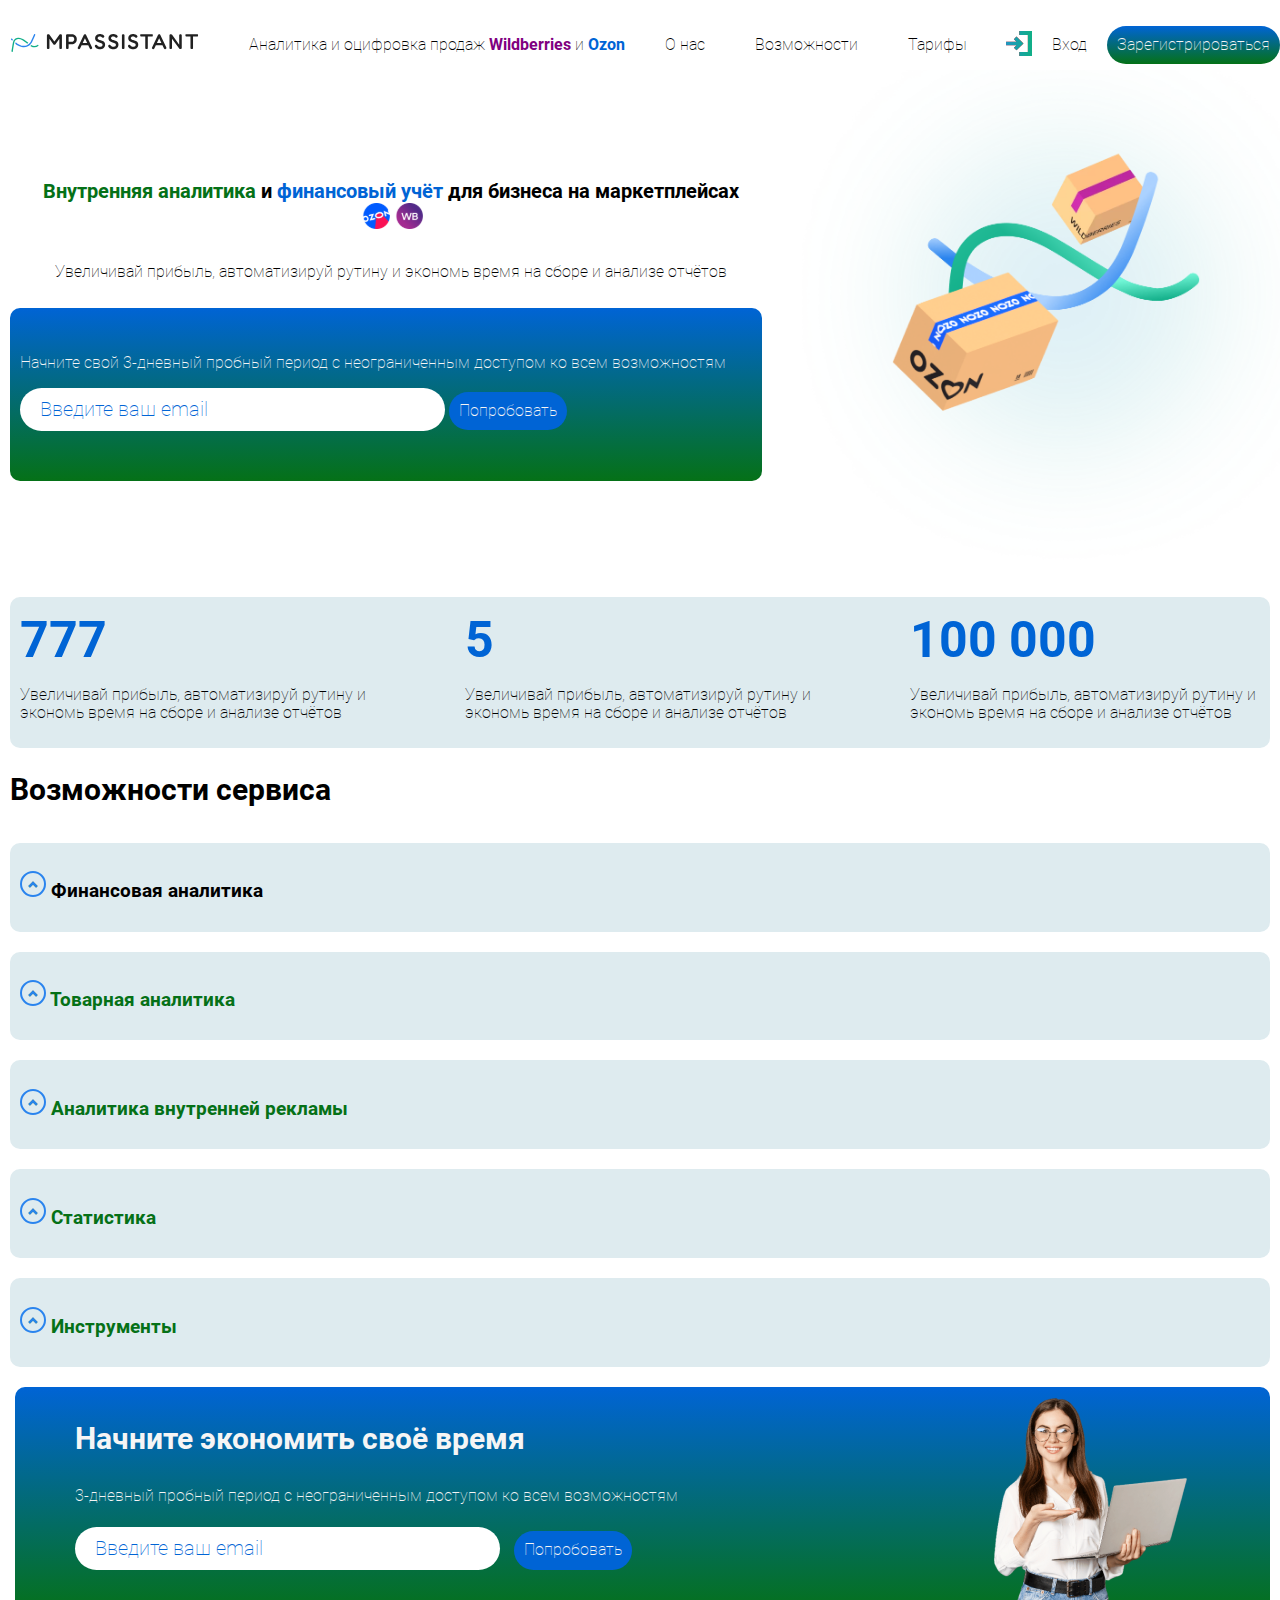
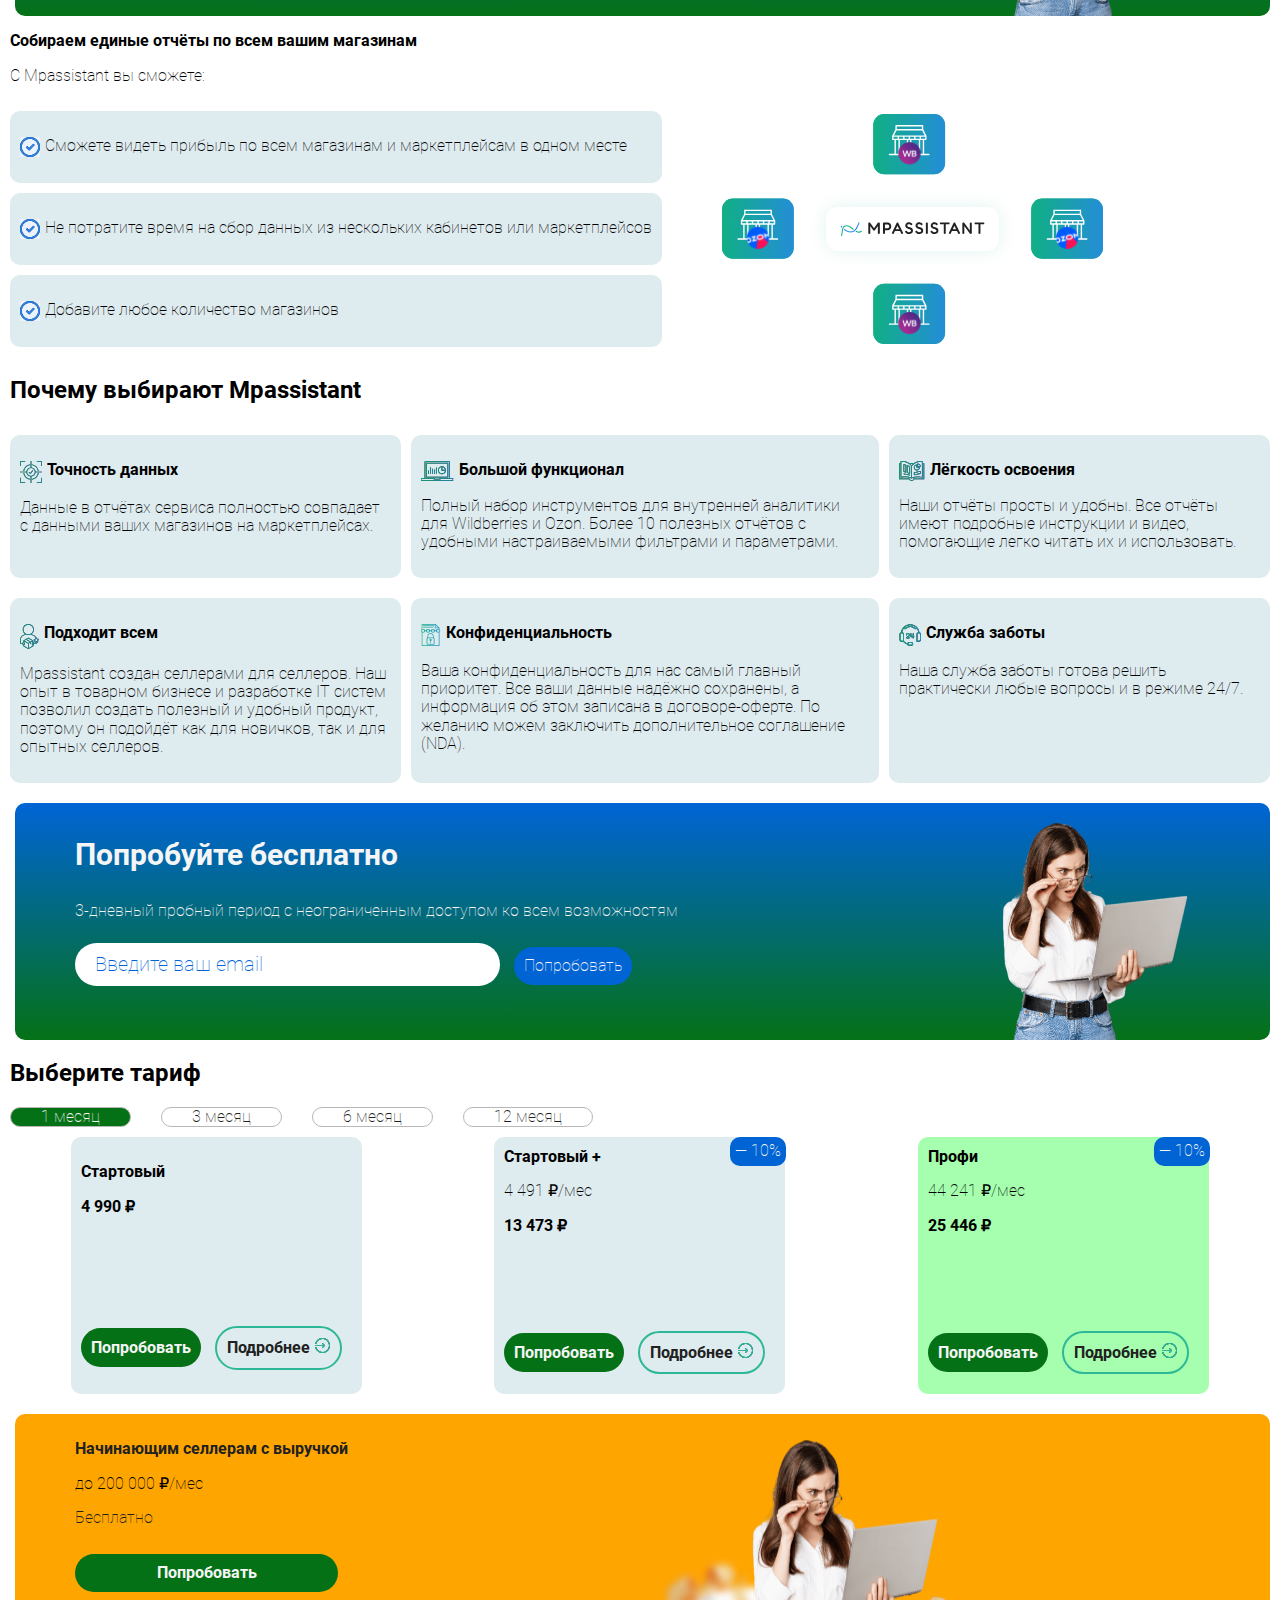
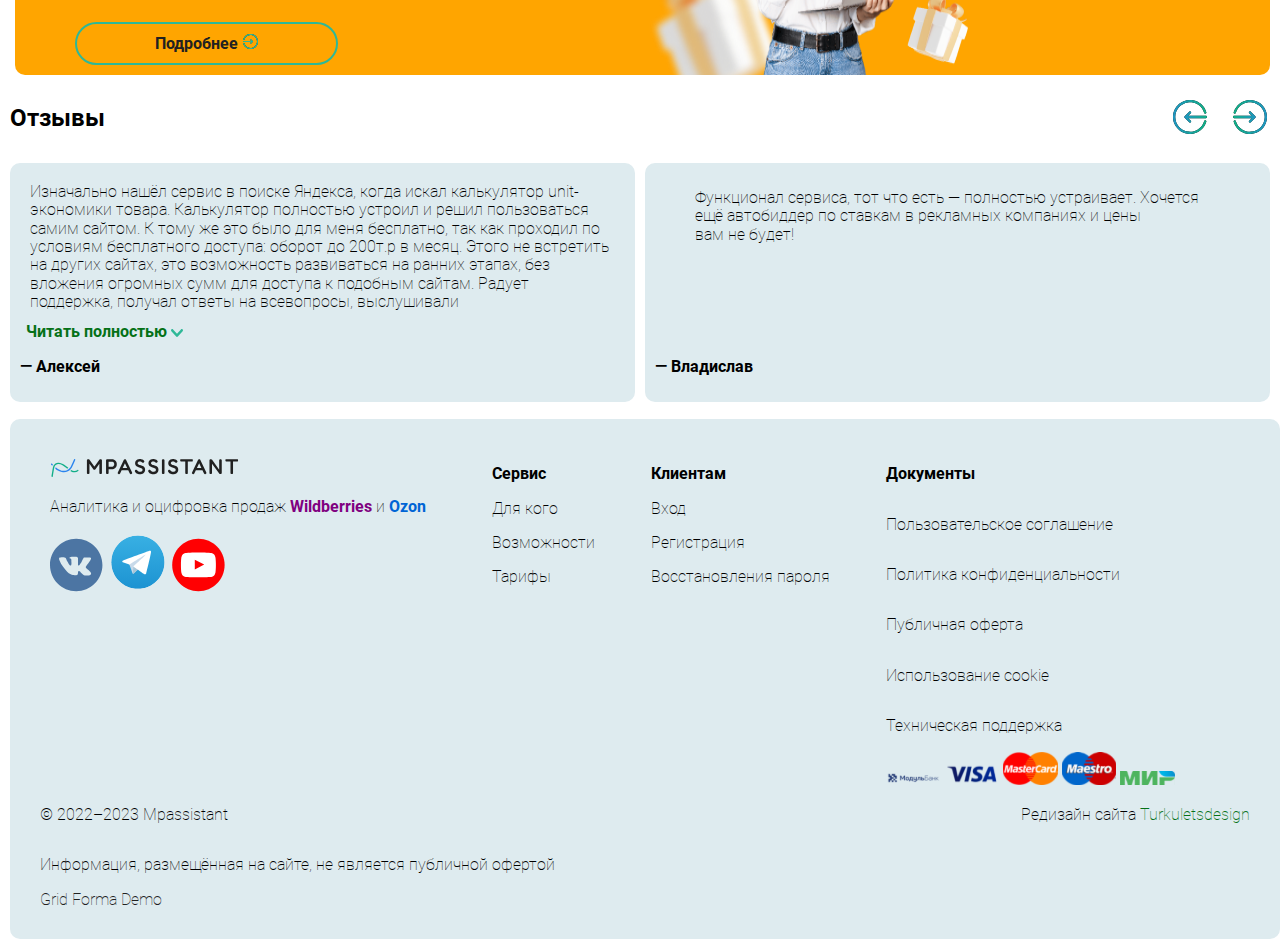
<file: index.html>
<!DOCTYPE html>
<html lang="ru">
  <head>
    <meta charset="UTF-8" />
    <meta name="viewport" content="width=device-width, initial-scale=1.0" />
    <title>Document</title>
    <link rel="stylesheet" href="/style css/normalize.css" />
    <link rel="stylesheet" href="/style css/style.css" />
    <link rel="stylesheet" href="/grid.html" />
    <link rel="stylesheet" href="/form.html">
    <link rel="stylesheet" href="/demo.html">
  </head>
  <body class="bodyindex">
    <a href="#main" class="skip-link"></a>
    <header>
      <div class="wrapper1">
        <div class="logoleft">
          <a href="#" class="logo"
            ><img src="/img/mpassistant.svg" alt="Логотип"  aria-hidden="true" 
          /></a>
          <p class="closelogo">
            Аналитика и оцифровка продаж
            <span class="wbpurple">Wildberries</span> и
            <span class="ozonblue">Ozon</span>
          </p>
        </div>
        <div class="info">
          <p>О нас</p>
          <p>Возможности</p>
          <p>Тарифы</p>
        </div>
        <div class="menu_entrance">
          <a href="#" class="entrance"
            ><img src="/img/entrance.svg" alt="Выход"  aria-hidden="true" 
          /></a>
          <p class="vxod">Вход</p>
          <button class="button_gradient">Зарегистрироваться</button>
          <button class="menu"><img src="/img/menu.svg" alt="Меню"  aria-hidden="true"  /></button>
        </div>
      </div>
    </header>

    <main id="main">
      <section>
        <div class="bigozon_text">
          <div class="wrapper_bigozon">
            <div class="analitika_bigozon">
              <h1>
                <span class="green">Внутренняя аналитика</span> и
                <span class="blue">финансовый учёт</span> для бизнеса на
                маркетплейсах <img src="/img/wb ozon.svg" alt="озон WB"   aria-hidden="true" />
              </h1>
              <p class="grey">
                Увеличивай прибыль, автоматизируй рутину и экономь время на
                сборе и анализе отчётов
              </p>
            </div>
            <div class="green_block_bigozon">
              <p>
                Начните свой 3-дневный пробный период с неограниченным доступом
                ко всем возможностям
              </p>
              <form action="#">
                <label for="email"> <span class="sr-only">email</span>
                  <input
                    type="email"
                    placeholder="Введите ваш email"
                    class="form"
                    id="email"
                  />
                  <button type="submit" class="button_blue">Попробовать</button>
                </label>
              </form>
            </div>
          </div>
          <img
            class="bigozon"
            src="/img/bigozon.png"
            alt="большой озон"
            width="40%"
            height="40%"
          />
        </div>
      </section>

      <section>
        <div class="light_blue wrapper wrappercount">
          <div class="text777">
            <p class="figure">777</p>
            <p class="grey">
              Увеличивай прибыль, автоматизируй рутину и экономь время на сборе
              и анализе отчётов
            </p>
          </div>
          <div class="text5">
            <p class="figure">5</p>
            <p class="grey">
              Увеличивай прибыль, автоматизируй рутину и экономь время на сборе
              и анализе отчётов
            </p>
          </div>
          <div class="text100">
            <p class="figure">100 000</p>
            <p class="grey">
              Увеличивай прибыль, автоматизируй рутину и экономь время на сборе
              и анализе отчётов
            </p>
          </div>
        </div>
      </section>

      <section>
        <h2 id="anchor" class="bold_font_h2">Возможности сервиса</h2>
        <div class="wrapperanalitika">
          <div class="light_blue">
            <details>
              <summary>
                <h3 class="bold_font_h3">
                    <img class="arrow3" src="/img/check.svg" alt="стрелка" aria-hidden="true" /> Финансовая аналитика
                </h3>
              </summary>
              <h4 class="bold_font_h4">Инструменты для финансовой аналитики</h4>
              <div class="left">
                <ul>
                  <li>
                    <span class="text_in_h4"
                      >Отчёт о прибылях и убытках (P&L)</span
                    >
                  </li>
                  <li>
                    <span class="text_in_h4"
                      >Отчёт о движении денежных средств (ДДС)</span
                    >
                  </li>
                  <li><span class="text_in_h4">Журнал операций</span></li>
                  <li><span class="text_in_h4">Сводка продаж</span></li>
                  <li><span class="text_in_h4">Учёт самовыкупов</span></li>
                </ul>
              </div>
              <img src="/img/table.png" alt="таблица" class="table" />
              <a href="#" class="button_blue3 left">Попробовать бесплатно</a>
            </details>
          </div>
          <div class="light_blue">
            <details>
              <summary>
                <h3 class="green">
                    <img class="arrow3" src="/img/check.svg" alt="стрелка"  aria-hidden="true" /> Товарная аналитика
                </h3>
              </summary>
            </details>
          </div>
          <div class="light_blue">
            <details>
              <summary>
                <h3 class="green">
                    <img class="arrow3" src="/img/check.svg" alt="стрелка"  aria-hidden="true" /> Аналитика внутренней рекламы
                </h3>
              </summary>
            </details>
          </div>
          <div class="light_blue">
            <details>
              <summary>
                <h3 class="green">
                    <img class="arrow3" src="/img/check.svg" alt="стрелка"  aria-hidden="true" /> Статистика
                </h3>
              </summary>
            </details>
          </div>
          <div class="light_blue">
            <details>
              <summary>
                <h3 class="green">
                <img class="arrow3" src="/img/check.svg" alt="стрелка" aria-hidden="true"  /> Инструменты
                </h3>
              </summary>
            </details>
          </div>
        </div>
      </section>

      <section>
        <div class="green_block2 wrappereconomia">
          <div class="wrappereconomialeft">
            <p class="zagalovok">Начните экономить своё время</p>
            <p>
              3-дневный пробный период с неограниченным доступом ко всем
              возможностям
            </p>
            <form action="#" class="text_in_blue_block">
              <label for="email1"> <span class="sr-only">email</span>
                <input
                  class="form"
                  type="email"
                  placeholder="Введите ваш email"
                  id="email1"
                />
                <button type="submit" class="button_blue2">Попробовать</button>
              </label>
            </form>
          </div>
          <img class="imggirl" src="/img/woman.png" alt="Девушка с ноутбуком" />
        </div>
      </section>

      <section>
        <div class="wrapper">
          <p><b>Собираем единые отчёты по всем вашим магазинам</b></p>
          <p class="grey">С Mpassistant вы сможете:</p>
          <div class="otchetpicture">
            <div class="otchet">
              <div class="light_blue">
                <p class="fleximg">
                  <img src="/img/tick.svg" alt="Галлочка"  aria-hidden="true" />Сможете видеть
                  прибыль по всем магазинам и маркетплейсам в одном месте
                </p>
              </div>
              <div class="light_blue">
                <p class="fleximg">
                  <img src="/img/tick.svg" alt="Галлочка" aria-hidden="true" />Не потратите время
                  на сбор данных из нескольких кабинетов или маркетплейсов
                </p>
              </div>
              <div class="light_blue">
                <p class="fleximg">
                  <img src="/img/tick.svg" alt="Галлочка" aria-hidden="true"  />Добавите любое
                  количество магазинов
                </p>
              </div>
            </div>
            <div class="tablesmall">
              <img src="/img/table 2.png" alt="логотип с линиями" />
            </div>
            <img
              class="tablebig"
              src="/img/tablebig.svg"
              alt="логотип с линиями большой"
              width="30%"
              height="30%"
              aria-hidden="true" 
            />
          </div>
        </div>
      </section>

      <section>
        <div class="wrapper">
          <h2>Почему выбирают Mpassistant</h2>
          <div class="sixblocks">
            <div class="light_blue">
              <p class="fleximg">
                <img src="/img/target.svg" alt="мишень" aria-hidden="true"  />
                <b>Точность данных</b>
              </p>
              <p>
                Данные в отчётах сервиса полностью совпадает с данными ваших
                магазинов на маркетплейсах.
              </p>
            </div>
            <div class="light_blue">
              <p class="fleximg">
                <img src="/img/PC.svg" alt="ноутбук" aria-hidden="true"  />
                <b>Большой функционал</b>
              </p>
              <p>
                Полный набор инструментов для внутренней аналитики для
                Wildberries и Ozon. Более 10 полезных отчётов с удобными
                настраиваемыми фильтрами и параметрами.
              </p>
            </div>
            <div class="light_blue">
              <p class="fleximg">
                <img src="/img/book.svg" alt="книга" aria-hidden="true"  /> <b>Лёгкость освоения</b>
              </p>
              <p>
                Наши отчёты просты и удобны. Все отчёты имеют подробные
                инструкции и видео, помогающие легко читать их и использовать.
              </p>
            </div>
            <div class="light_blue">
              <p class="fleximg">
                <img src="/img/courier.svg" alt="курьер"  aria-hidden="true" /> <b>Подходит всем</b>
              </p>
              <p>
                Mpassistant создан селлерами для селлеров. Наш опыт в товарном
                бизнесе и разработке IT систем позволил создать полезный и
                удобный продукт, поэтому он подойдёт как для новичков, так и для
                опытных селлеров.
              </p>
            </div>
            <div class="light_blue">
              <p class="fleximg">
                <img src="/img/lock.png" alt="замок" />
                <b>Конфиденциальность</b>
              </p>
              <p>
                Ваша конфиденциальность для нас самый главный приоритет. Все
                ваши данные надёжно сохранены, а информация об этом записана в
                договоре-оферте. По желанию можем заключить дополнительное
                соглашение (NDA).
              </p>
            </div>
            <div class="light_blue">
              <p class="fleximg">
                <img src="/img/headphones.svg" alt="наушники" aria-hidden="true"  />
                <b>Служба заботы</b>
              </p>
              <p>
                Наша служба заботы готова решить практически любые вопросы и в
                режиме 24/7.
              </p>
            </div>
          </div>
        </div>
      </section>

      <section>
        <div class="green_block2 wrappereconomia">
          <div class="wrappereconomialeft">
            <p class="zagalovok">Попробуйте бесплатно</p>
            <p>
              3-дневный пробный период с неограниченным доступом ко всем
              возможностям
            </p>
            <form action="#">
              <label for="email2"> <span class="sr-only">email</span>
                <input
                  class="form"
                  type="email"
                  placeholder="Введите ваш email"
                  id="email2"
                />
                <button type="submit" class="button_blue2">Попробовать</button>
              </label>
            </form>
          </div>
          <img
            class="imggirl"
            src="/img/woman 2.png"
            alt="Девушка с ноутбуком"
          />
        </div>
      </section>

      <section>
        <div class="wrapper">
          <h2 id="anchor1">Выберите тариф</h2>
          <div class="months">
            <button type="button" class="green_month month month1">1 месяц</button>
            <button type="button" class="white_month month">3 месяц</button>
            <button type="button" class="white_month month month6">
              6 месяц
            </button>
            <button type="button" class="white_month month month12">
              12 месяц
            </button>
          </div>
        <div class="rate">
            <div class="light_blue">
              <p><b>Стартовый</b></p>
              <p class="pricefirst"><b>4 990 ₽</b></p>
                  <a href="#" class="button_green">Попробовать</a>
                  <button class="button_transparent text_in_transparent">
                    Подробнее<img
                      class="arrow2"
                      src="/img/arrow.svg"
                      alt="стрелка"
                      aria-hidden="true" 
                    />
              </button>
            </div>
            <div class="light_blue">
                <p class="sail">— 10%</p>
                <div class="start">
                    <p><b>Стартовый +</b></p>
                    <p class="grey">4 491 ₽/мес</p>
                    <p><b>13 473 ₽</b></p>
                </div>
                                  <a href="#" class="button_green">Попробовать</a>
                                  <button class="button_transparent text_in_transparent">
                    Подробнее<img
                      class="arrow2"
                      src="/img/arrow.svg"
                      aria-hidden="true" 
                      alt="стрелка"/></button>
            </div>
            <div class="light_green">
                <p class="sail">— 10%</p>
                <div class="start">
                    <p><b>Профи</b></p>
                                  <p class="grey">44 241 ₽/мес</p>
                                  <p><b>25 446 ₽</b></p>
                </div>
              <a href="#" class="button_green">Попробовать</a>
              <button class="button_transparent text_in_transparent">
                Подробнее<img
                  class="arrow2"
                  src="/img/arrow.svg"
                  aria-hidden="true" 
                  alt="стрелка"
                />
              </button>
            </div>
        </div>
            <div class="orange_block wrappereconomia">
                <div class="wrappereconomialeft">
                  <p><b>Начинающим селлерам с выручкой</b></p>
                  <p class="grey">до 200 000 ₽/мес</p>
                  <p>Бесплатно</p>
                    <div class="trymore">
                      <a href class="button_green">Попробовать</a>
                      <button class="button_transparent text_in_transparent">
                        Подробнее<img class="arrow2" src="/img/arrow.svg" alt="стрелка"  aria-hidden="true" />
                      </button>
                    </div>
                </div>
                <img class="imggirl" src="/img/woman present.png" alt="девушка с подарками"/>
            </div>
      </section>

      <section>
        <div class="feedbackarrows">
          <h2>Отзывы</h2>
          <div class="difarrows">
              <button>
                  <img
                    class="difarrowleft"
                    src="/img/difarrowleft.svg"
                    aria-hidden="true" 
                    alt="стрелка влево"
                    width="70%"/>
              </button>
                <button>
                    <img
                    class="difarrowright"
                    src="/img/difarrowright.svg"
                    aria-hidden="true" 
                    alt="стрелка вправо"
                    width="70%"/>
                </button>
          </div>
        </div>
        <div class="wrapper_feedback">
          <div class="light_blue">
            <blockquote class="citata">
              Изначально нашёл сервис в поиске Яндекса, когда искал калькулятор
              unit-экономики товара. Калькулятор полностью устроил и решил
              пользоваться самим сайтом. К тому же это было для меня бесплатно,
              так как проходил по условиям бесплатного доступа: оборот до 200т.р
              в месяц. Этого не встретить на других сайтах, это возможность
              развиваться на ранних этапах, без вложения огромных сумм для
              доступа к подобным сайтам. Радует поддержка, получал ответы на
              всевопросы, выслушивали
            </blockquote>
            <button class="green">
              <b>Читать полностью</b>
              <img src="/img/check 2.svg" alt="стрелка вниз"  aria-hidden="true" />
            </button>
            <p><b>— Алексей</b></p>
          </div>
          <div class="light_blue vladislav">
            <blockquote>
              Функционал сервиса, тот что есть — полностью устраивает. Хочется
              ещё автобиддер по ставкам в рекламных компаниях и цены
              вам не будет!
            </blockquote>
            <p><b>— Владислав</b></p>
          </div>
        </div>
      </section>
    </main>
    <footer class="lastblock">
      <div class="lastwrapper">
        <div class="firstblock">
          <a href="#"><img src="/img/mpassistant.svg" alt="Логотип"  aria-hidden="true" /></a>
          <p>
            <span class="grey">Аналитика и оцифровка продаж</span>
            <span class="purple">Wildberries</span> и
            <span class="blue_ozon">Ozon</span>
          </p>
          <div class="icons">
            <a href="#"> <img src="/img/vk.svg" alt="VK"  aria-hidden="true" /></a>
            <a href="#"> <img src="/img/tg.svg" alt="TG"  aria-hidden="true" /></a>
            <a href="#"> <img src="/img/youtube.svg" alt="YouTube" aria-hidden="true"  /></a>
          </div>
        </div>
        <div class="service">
          <p><b>Сервис</b></p>
          <p><a href="#" class="grey">Для кого</a></p>
          <p><a href="#anchor" class="grey">Возможности</a></p>
          <p><a href="#anchor1" class="grey">Тарифы</a></p>
        </div>
        <div class="entr">
          <p><b>Клиентам</b></p>
          <a href="#" class="grey"><p>Вход</p></a>
          <a href="#" class="grey"><p>Регистрация</p></a>
          <a href="#" class="grey"><p>Восстановления пароля</p></a>
        </div>
        <div class="thirdblock">
          <p><b>Документы</b></p>
          <p><a href="#" class="grey">Пользовательское соглашение</a></p>
          <p><a href="#" class="grey">Политика конфиденциальности</a></p>
          <p><a href="#" class="grey">Публичная оферта</a></p>
          <p><a href="#" class="grey">Использование cookie</a></p>
          <p><a href="#" class="grey">Техническая поддержка</a></p>
          <div class="banks">
            <img src="/img/modulbank 1.svg" alt="модульбанк" width="15%"  aria-hidden="true" />
            <img src="/img/visa 1.svg" alt="visa" width="15%"  aria-hidden="true" />
            <img src="/img/mastercard 1.svg" alt="mastercard" width="15%" aria-hidden="true"  />
            <img src="/img/maestro 1.svg" alt="maestro" width="15%" aria-hidden="true" />
            <img src="/img/mir 1.svg" alt="мир" width="15%"  aria-hidden="true" />
          </div>
        </div>
      </div>
      <div class="lastlastwrapper">
        <div class="fourthblock">
          <p class="grey">© 2022–2023 Mpassistant</p>
          <p class="grey">
            Информация, размещённая на сайте, не является публичной офертой
          </p>
        </div>
        <p class="grey">
          Редизайн сайта <a href="#" class="green">Turkuletsdesign</a>
        </p>
      </div>
      <a href="/grid.html">Grid</a>
      <a href="/form.html">Forma</a>
      <a href="/demo.html">Demo</a>
    </footer>
  </body>
</html>
</file>
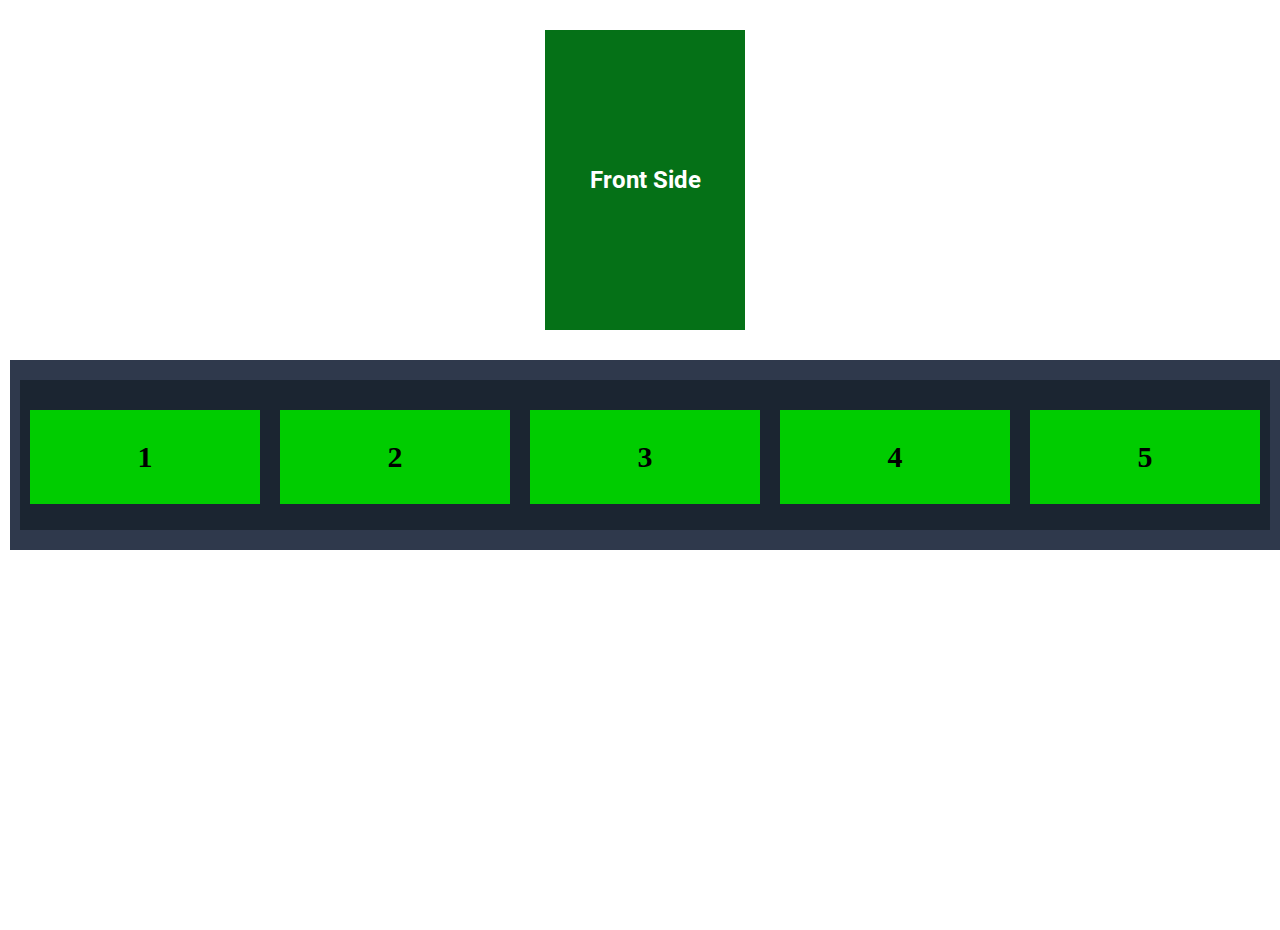
<file: demo.html>
<!DOCTYPE html>
<html lang="ru">
<head>
    <meta charset="UTF-8">
    <meta name="viewport" content="width=device-width, initial-scale=1.0">
    <link rel="stylesheet" href="/style css/style.css">
    <title>Document</title>
</head>
<body>
    <div class="card-container">
        <div class="card">
          <div class="card-face front">
            Front Side
          </div>
          <div class="card-face back">
            Back Side
          </div>
        </div>
    </div>

    <div class="marquee-wrapper">
        <div class="container">
            <div class="marquee-block">
                <div class="marquee-inner to-left">
                    <span>
                        <div class="marquee-item">
                            <p class="text-white">1</p>
                        </div>
                        <div class="marquee-item">
                            <p class="text-white">2</p>
                        </div>
                        <div class="marquee-item">
                            <p class="text-white">3</p>
                        </div>
                        <div class="marquee-item">
                            <p class="text-white">4</p>
                        </div>
                        <div class="marquee-item">
                            <p class="text-white">5</p>
                        </div>
                    </span>
                    <span>
                        <div class="marquee-item">
                            <p class="text-white">1</p>
                        </div>
                        <div class="marquee-item">
                            <p class="text-white">2</p>
                        </div>
                        <div class="marquee-item">
                            <p class="text-white">3</p>
                        </div>
                        <div class="marquee-item">
                            <p class="text-white">4</p>
                        </div>
                        <div class="marquee-item">
                            <p class="text-white">5</p>
                        </div>
                    </span>
                </div>
            </div>
        </div>
    </div>
</body>
</html>
</file>
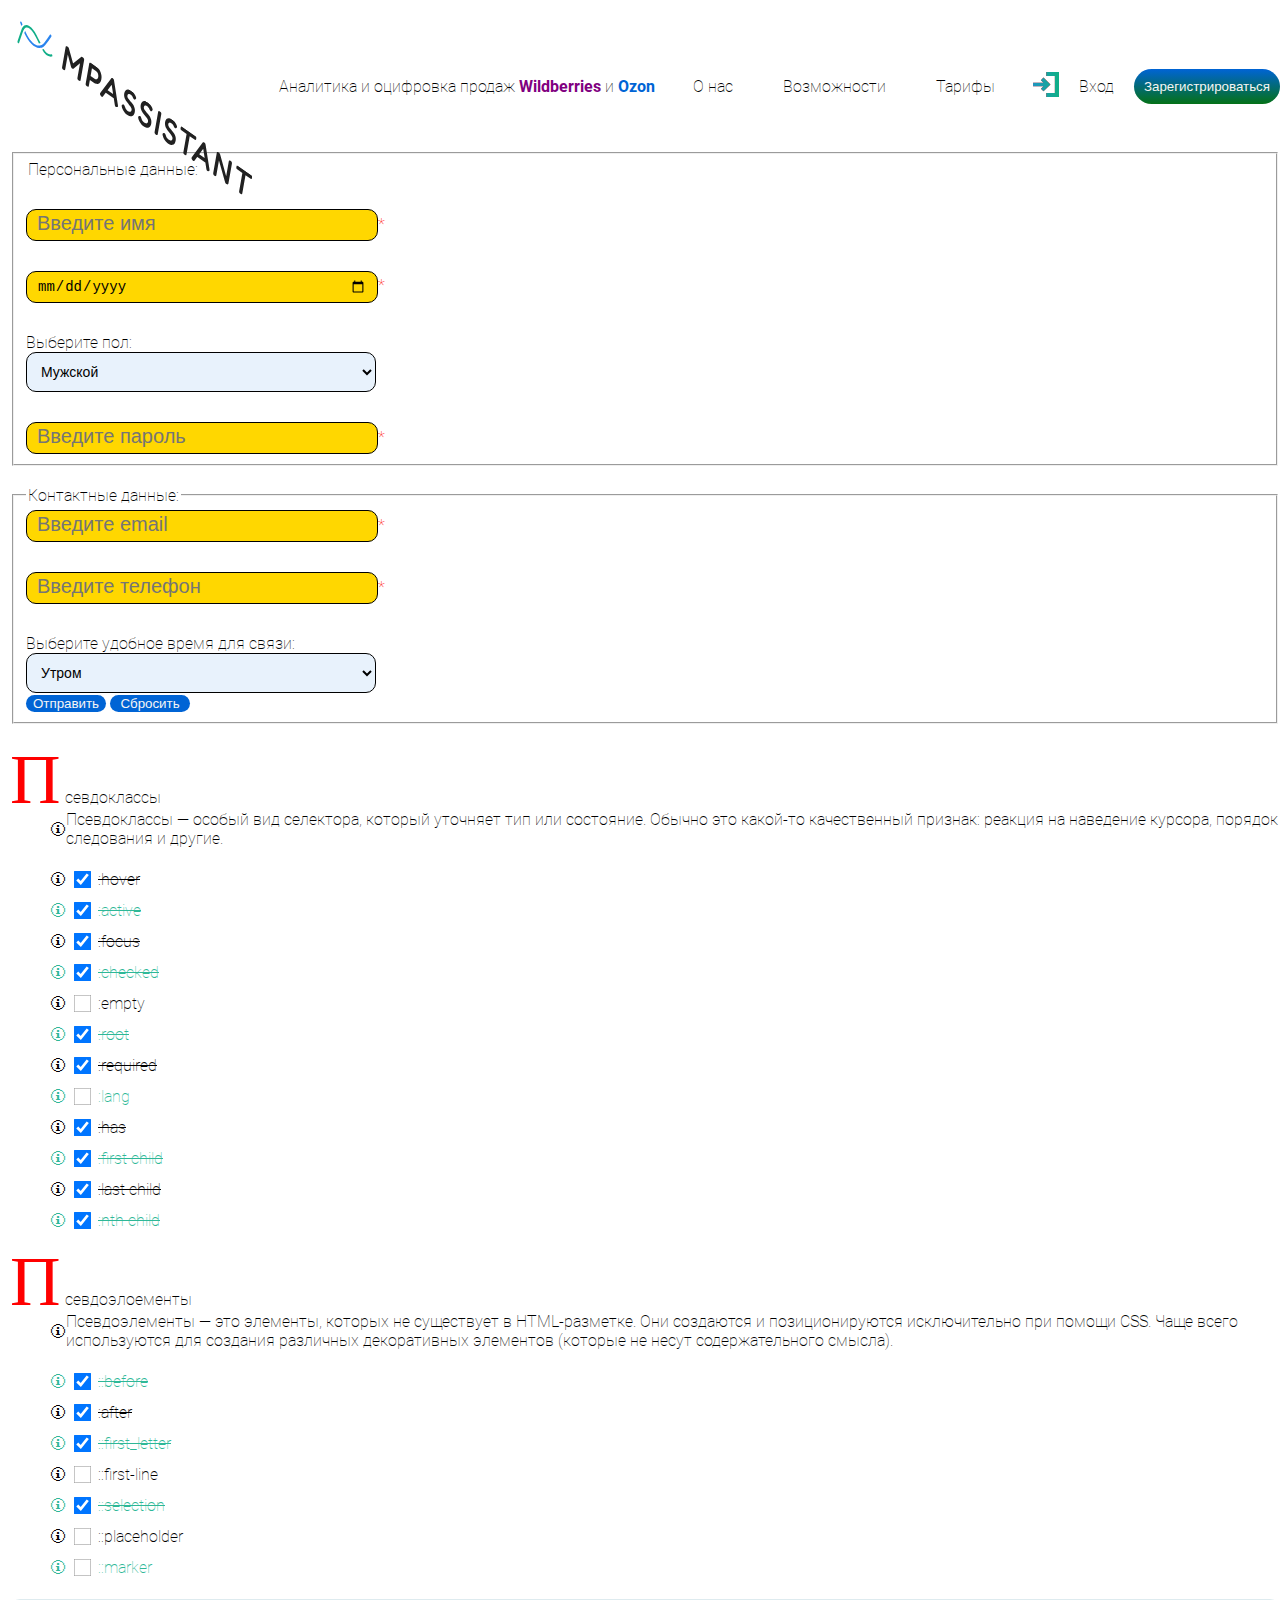
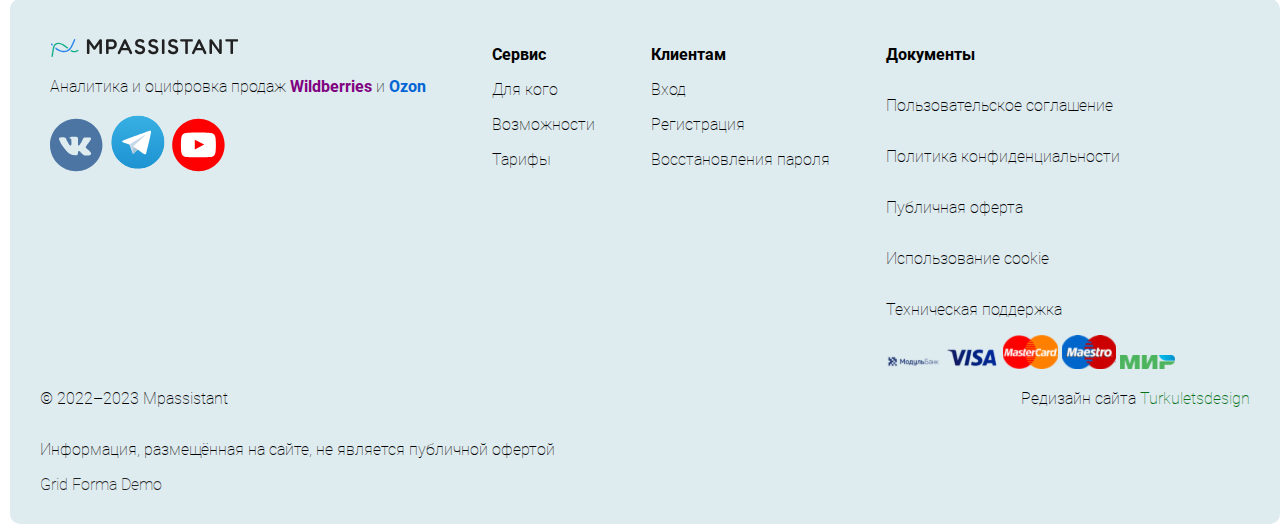
<file: form.html>
<!DOCTYPE html>
<html lang="ru">
<head>
    <meta charset="UTF-8">
    <meta name="viewport" content="width=device-width, initial-scale=1.0">
    <link rel="stylesheet" href="/style css/style.css">
    <title>Document</title>
</head>
<body class="body">
      <header class="header">
          <div class="wrapper1">
            <div class="logoleft">
              <a href="#" class="logo"
                ><img class="logoform" src="/img/mpassistant.svg" alt="Логотип"
              /></a>
              <p class="closelogo">
                Аналитика и оцифровка продаж
                <span class="wbpurple">Wildberries</span> и
                <span class="ozonblue">Ozon</span>
              </p>
            </div>
            <div class="info">
              <p>О нас</p>
              <p>Возможности</p>
              <p>Тарифы</p>
            </div>
            <div class="menu_entrance">
              <a href="#" class="entrance"
                ><img src="/img/entrance.svg" alt="Выход"
              /></a>
              <p class="vxod">Вход</p>
              <button class="button_gradient">Зарегистрироваться</button>
              <button class="menu"><img src="/img/menu.svg" alt="Меню" /></button>
            </div>
          </div>
        </header>
        <main class="main">
          <form action="//httpbin.org/post" class="formflex" method="post">
                  <div class="personal formflex">
                    <fieldset>
                      <div class="fieldset">
                        <legend>
                          Персональные данные:
                        </legend>
                                            <label><input type="text" name="name" required placeholder="Введите имя" class="formpage"><span class="req">*</span></label>
                                            <label><input type="date" name="birthday" required placeholder="Введите дату рождения" class="formpage"><span class="req">*</span></label>
                                            <label>
                        <span>Выберите пол:</span>
                        <select name="sex" id="">
                            <option value="male">Мужской</option>
                            <option value="female">Женский</option>
                        </select>
                                            </label>
                                            <label><input type="password" name="password" required placeholder="Введите пароль" class="formpage"><span class="req">*</span></label>
                                            </div>
                                            <div class="contact formflex">
                      </div>
                  </fieldset>
                  <fieldset>
                    <legend>
                      Контактные данные:
                    </legend>
                    <div class="fieldset">
                      <label><input type="email" name="email" required placeholder="Введите email" class="formpage"><span class="req">*</span></label>
                      <label><input type="tel" name="tel" required placeholder="Введите телефон"  class="formpage"><span class="req">*</span></label>
                      <label>
                        <span>Выберите удобное время для связи:</span>
                        <select name="time">
                            <option value="morning">Утром</option>
                            <option value="day">Днем</option>
                            <option value="evening">Вечером</option>
                            <option value="night">Ночь</option>
                        </select>
                      </label>
                                        </div>
                                        <button type="submit" class="sendbut">Отправить</button>
                                        <button type="reset" class="resetbut">Сбросить</button>
                    </div>
                </fieldset>
          </form>

          <form action="#">
              <dl>
              <dt><span class="letter">П</span> севдоклассы</dt>
              <dd>Псевдоклассы — особый вид селектора, который уточняет тип или состояние. Обычно это какой-то качественный признак: реакция на наведение курсора, порядок следования и другие.</dd>
              </dl>
              <dl class="dl">
                <dd>
                  <input class="checkbox" type="checkbox" name="cheked" id="hover" value="check_hover" checked>
                  <label for="hover">:hover</label>
                </dd>
                <dd>
                  <input class="checkbox" type="checkbox" name="cheked" id="active" value="check_active" checked>
                  <label for="active">:active</label>
                </dd>
                <dd>
                  <input class="checkbox" type="checkbox" name="cheked" id="focus" value="check_focus" checked>
                  <label for="focus">:focus</label>
                </dd>
                <dd>
                  <input class="checkbox" type="checkbox" name="cheked" id="checked" value="check_checked" checked>
                  <label for="checked">:checked</label>
                </dd>
                <dd>
                  <input  class="checkbox"type="checkbox" name="cheked" id="empty" value="check_empty">
                  <label for="empty">:empty</label>
                </dd>
                <dd>
                  <input class="checkbox" type="checkbox" name="cheked" id="root" value="check_root" checked>
                  <label for="root">:root</label>
                </dd>
                <dd>
                  <input class="checkbox" type="checkbox" name="cheked" id="required" value="check_required" checked>
                  <label for="required">:required</label>
                </dd>
                <dd>
                  <input class="checkbox" type="checkbox" name="cheked" id="lang" value="check_lang" >
                  <label for="lang">:lang</label>
                </dd>
                <dd>
                  <input class="checkbox" type="checkbox" name="cheked" id="has" value="check_has" checked>
                  <label for="has">:has</label>
                </dd>
                <dd>
                  <input class="checkbox" type="checkbox" name="cheked" id="first_child" value="check_first_child" checked>
                  <label for="first_child">:first child</label>
                </dd>
                <dd>
                  <input class="checkbox" type="checkbox" name="cheked" id="last_child" value="check_last_child" checked>
                  <label for="last_child">:last child</label>
                </dd>
                <dd>
                  <input class="checkbox" type="checkbox" name="cheked" id="nth_child" value="check_nth_child" checked>
                  <label for="nth_child">:nth child</label>
                </dd>
              </dl>
              <dl>
              <dt><span class="letter">П</span> севдоэлоементы</dt>
              <dd>Псевдоэлементы — это элементы, которых не существует в HTML-разметке. Они создаются и позиционируются исключительно при помощи CSS. Чаще всего используются для создания различных декоративных элементов (которые не несут содержательного смысла).</dd>
              </dl>
              <dl class="dl2">
                <dd>
                  <input class="checkbox" type="checkbox" name="before" id="before" value="check_before" checked>
                  <label for="before">::before</label>
                </dd>
                  <dd>
                    <input class="checkbox" type="checkbox" name="after" id="after" value="check_after" checked>
                    <label for="after">:after</label>
                  </dd>
                  <dd>
                    <input class="checkbox" type="checkbox" name="first_letter" id="first_letter" value="check_first_letterr" checked>
                    <label for="first_letter">::first_letter</label>
                  </dd>
                  <dd>
                    <input class="checkbox" type="checkbox" name="first-line" id="first-line" value="check_first-line" >
                    <label for="first-line">::first-line</label>
                  </dd>
                  <dd>
                    <input class="checkbox" type="checkbox" name="selection" id="selection" value="check_selection" checked>
                    <label for="selection">::selection</label>
                  </dd>
                  <dd>
                    <input class="checkbox" type="checkbox" name="placeholder" id="selection" value="check_placeholder" >
                    <label for="placeholder">::placeholder</label>
                  </dd>
                  <dd>
                    <input class="checkbox" type="checkbox" name="marker" id="marker" value="check_marker" >
                    <label for="marker">::marker</label>
                  </dd>
              </dl>
          </form>
        </main>
        <footer class="lastblock footer">
          <div class="lastwrapper">
            <div class="firstblock">
              <a href="#"><img src="/img/mpassistant.svg" alt="Логотип" /></a>
              <p>
                <span class="grey">Аналитика и оцифровка продаж</span>
                <span class="purple">Wildberries</span> и
                <span class="blue_ozon">Ozon</span>
              </p>
              <div class="icons">
                <a href="#"> <img src="/img/vk.svg" alt="VK" /></a>
                <a href="#"> <img src="/img/tg.svg" alt="TG" /></a>
                <a href="#"> <img src="/img/youtube.svg" alt="YouTube" /></a>
              </div>
            </div>
            <div class="service">
              <p><b>Сервис</b></p>
              <p><a href="#" class="grey">Для кого</a></p>
              <p><a href="#anchor" class="grey">Возможности</a></p>
              <p><a href="#anchor1" class="grey">Тарифы</a></p>
            </div>
            <div class="entr">
              <p><b>Клиентам</b></p>
              <a href="#" class="grey"><p>Вход</p></a>
              <a href="#" class="grey"><p>Регистрация</p></a>
              <a href="#" class="grey"><p>Восстановления пароля</p></a>
            </div>
            <div class="thirdblock">
              <p><b>Документы</b></p>
              <p><a href="#" class="grey">Пользовательское соглашение</a></p>
              <p><a href="#" class="grey">Политика конфиденциальности</a></p>
              <p><a href="#" class="grey">Публичная оферта</a></p>
              <p><a href="#" class="grey">Использование cookie</a></p>
              <p><a href="#" class="grey">Техническая поддержка</a></p>
              <div class="banks">
                <img src="/img/modulbank 1.svg" alt="модульбанк" width="15%" />
                <img src="/img/visa 1.svg" alt="visa" width="15%" />
                <img src="/img/mastercard 1.svg" alt="mastercard" width="15%" />
                <img src="/img/maestro 1.svg" alt="maestro" width="15%" />
                <img src="/img/mir 1.svg" alt="мир" width="15%" />
              </div>
            </div>
          </div>
          <div class="lastlastwrapper">
            <div class="fourthblock">
              <p class="grey">© 2022–2023 Mpassistant</p>
              <p class="grey">
                Информация, размещённая на сайте, не является публичной офертой
              </p>
            </div>
            <p class="grey">
              Редизайн сайта <a href="#" class="green">Turkuletsdesign</a>
            </p>
          </div>
          <a href="/grid.html">Grid</a>
          <a href="/form.html">Forma</a>
          <a href="/demo.html">Demo</a>
        </footer>
</body>
</html>
</file>
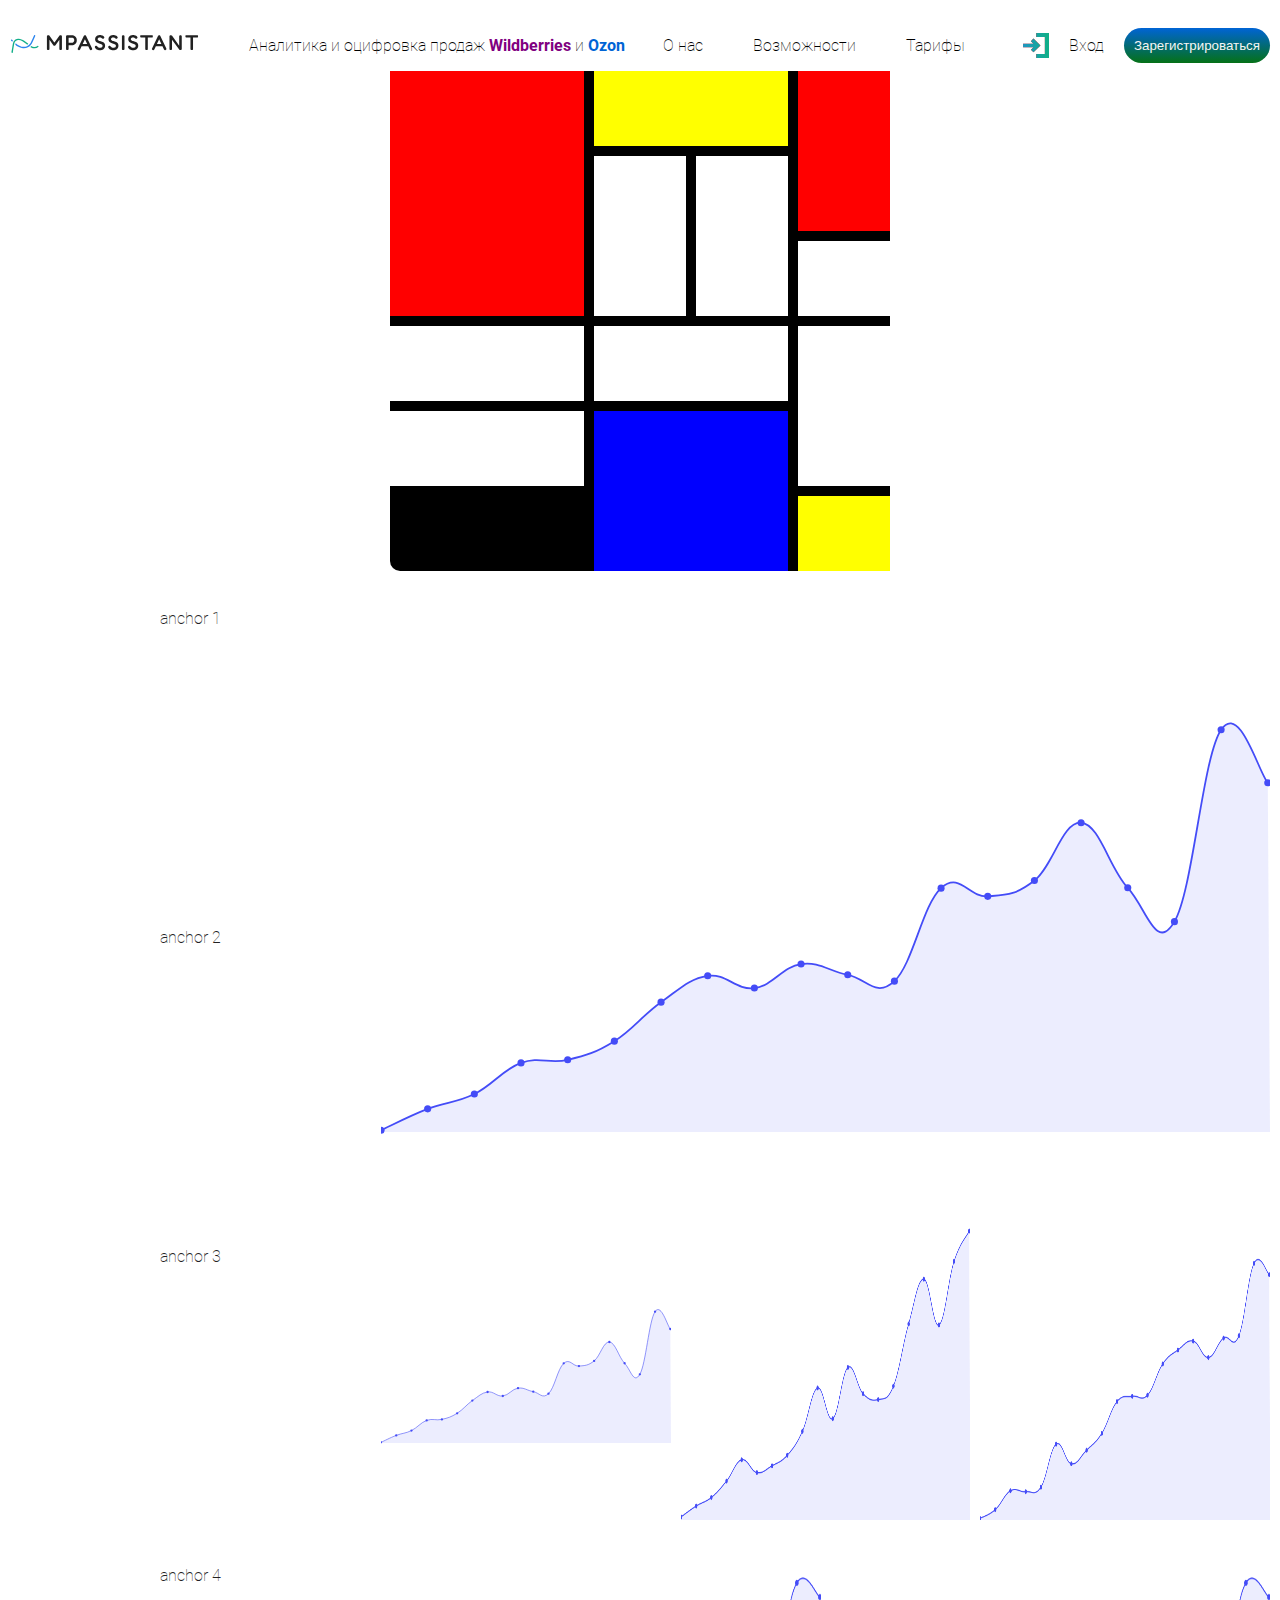
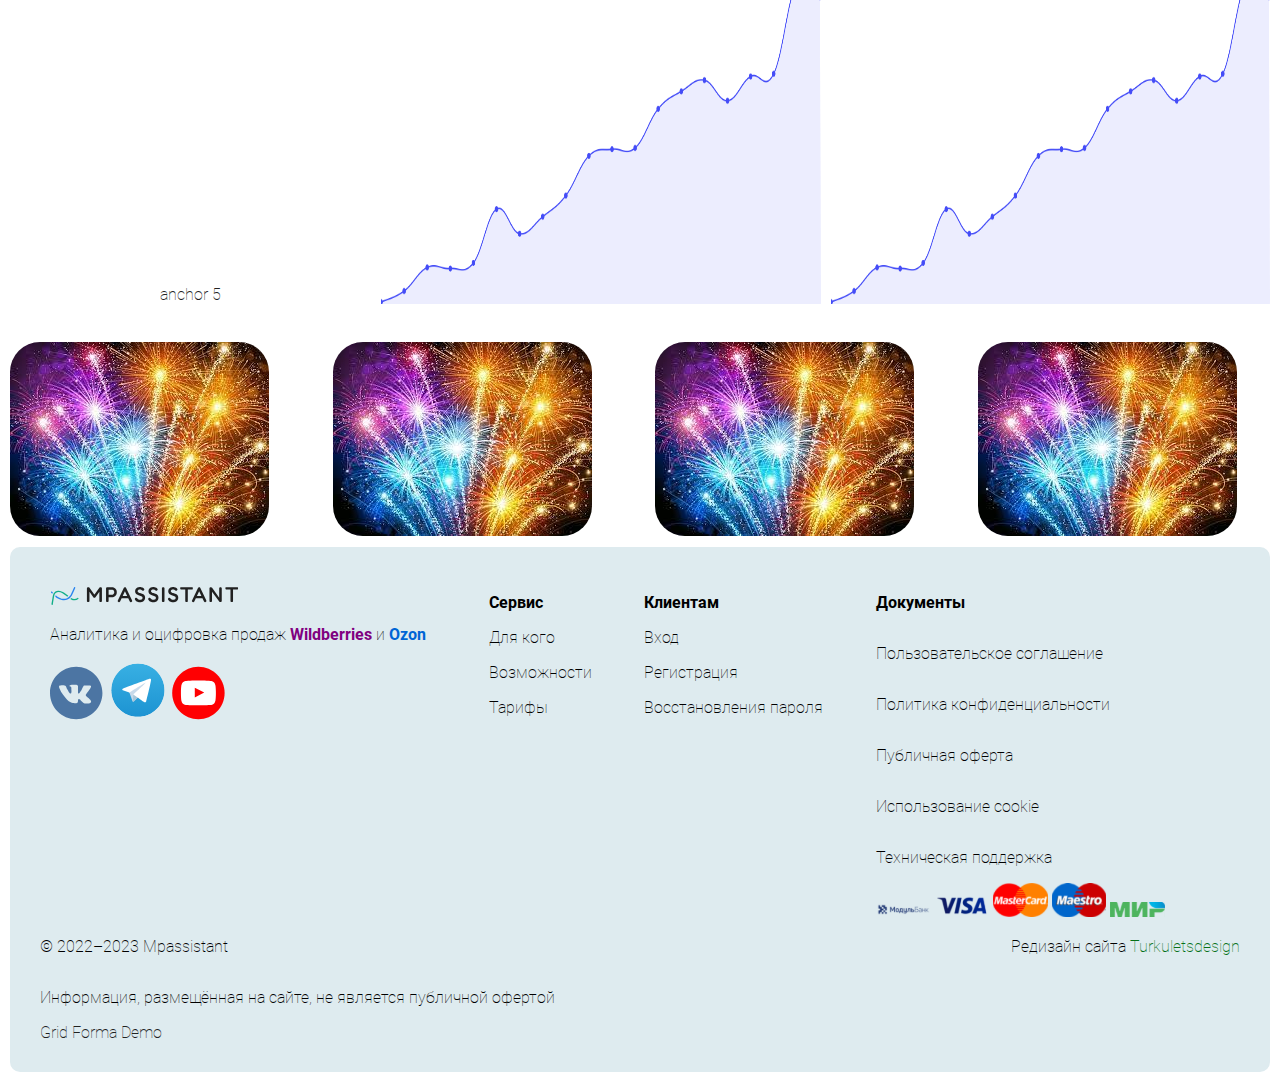
<file: grid.html>
<!DOCTYPE html>
<html lang="ru">
<head>
    <meta charset="UTF-8">
    <meta name="viewport" content="width=device-width, initial-scale=1.0">
    <link rel="stylesheet" href="/style css/style.css">
    <title>Document</title>
</head>
<body>
</head>
<body class="bodygrid">
    <header>
        <div id="anchor" class="wrapper1">
            <div class="logoleft">
                <a href="#" class="logo"><img src="/img/mpassistant.svg" alt="Логотип"></a>
                <p class="closelogo">Аналитика и оцифровка продаж <span class="wbpurple">Wildberries</span> и <span class="ozonblue">Ozon</span></p>
            </div>
            <div class="info">
                <p>О нас</p>
                <p>Возможности</p>
                <p>Тарифы</p>
            </div>
            <div class="menu_entrance">
                <a href="#" class="entrance"></a><img src="/img/entrance.svg" alt="Выход"></a>
                <p class="vxod">Вход</p>
                <button class="button_gradient"> Зарегистрироваться</button>
                <button class="menu"><img src="/img/menu.svg" alt="Меню"></button>
            </div>
        </div>
    </header>

    <main>
        <div class="wrapperflex">
            <div class="wrappergrid">
                <div class="redcolumn1"></div>
                <div class="yellowrow1"></div>
                <div class="redcolumn2"></div>
                <div class="whitecolumn1"></div>
                <div class="whitecolumn2"></div>
                <div class="whitecolumn3"></div>
                <div class="whitecolumn4"></div>
                <div class="whitecolumn5"></div>
                <div class="whitecolumn6"></div>
                <div class="whitecolumn7"></div>
                <div class="bluerow"></div>
                <div class="yellowrow2"></div>
            </div>
        </div>
        <br>
        <br>
        <div class="graficibar">
            <div class="bar">
                <div class="barflex">
                    <div> <a href="#anchor">anchor 1</a></div>
                    <div> <a href="#anchor">anchor 2</a></div>
                    <div> <a href="#anchor">anchor 3</a></div>
                    <div> <a href="#anchor">anchor 4</a></div>
                    <div> <a href="#anchor">anchor 5</a></div>
                </div>
            </div>
                <div class="graf1"><img src="/img/grafic1.svg" alt="график 1" width="100%" height="100%"></div>
                <img class="graf2" src="/img/grafic1.svg" alt="график 2" width="100%" height="100%">
                <img class="graf3" src="/img/grafic2.png" alt="график 3" width="100%" height="100%">
                <img class="graf4" src="/img/grafic3.png" alt="график 4" width="100%" height="100%">
                <img class="graf5" src="/img/grafic3.png" alt="график 5" width="100%" height="100%">
                <img class="graf6" src="/img/grafic3.png" alt="график 6" width="100%" height="100%">
        </div>
        <br>
        <br>
        <div class="knopki">
            <a href="#"> <img class="bforg" src="/img/salut.jpeg" alt=""></a>
            <a href="#"> <img class="bforg" src="/img/salut.jpeg" alt=""></a>
            <a href="#"> <img class="bforg" src="/img/salut.jpeg" alt=""></a>
            <a href="#"> <img class="bforg" src="/img/salut.jpeg" alt=""></a>
        </div>

    </main>

    <footer class="lastblock">
        <div class="lastwrapper">
          <div class="firstblock">
            <a href="#"><img src="/img/mpassistant.svg" alt="Логотип" /></a>
            <p>
              <span class="grey">Аналитика и оцифровка продаж</span>
              <span class="purple">Wildberries</span> и
              <span class="blue_ozon">Ozon</span>
            </p>
            <div class="icons">
              <a href="#"> <img src="/img/vk.svg" alt="VK" /></a>
              <a href="#"> <img src="/img/tg.svg" alt="TG" /></a>
              <a href="#"> <img src="/img/youtube.svg" alt="YouTube" /></a>
            </div>
          </div>
          <div class="service">
            <p><b>Сервис</b></p>
            <p><a href="#" class="grey">Для кого</a></p>
            <p><a href="#anchor" class="grey">Возможности</a></p>
            <p><a href="#anchor1" class="grey">Тарифы</a></p>
          </div>
          <div class="entr">
            <p><b>Клиентам</b></p>
            <a href="#" class="grey"><p>Вход</p></a>
            <a href="#" class="grey"><p>Регистрация</p></a>
            <a href="#" class="grey"><p>Восстановления пароля</p></a>
          </div>
          <div class="thirdblock">
            <p><b>Документы</b></p>
            <p><a href="#" class="grey">Пользовательское соглашение</a></p>
            <p><a href="#" class="grey">Политика конфиденциальности</a></p>
            <p><a href="#" class="grey">Публичная оферта</a></p>
            <p><a href="#" class="grey">Использование cookie</a></p>
            <p><a href="#" class="grey">Техническая поддержка</a></p>
            <div class="banks">
              <img src="/img/modulbank 1.svg" alt="модульбанк" width="15%" />
              <img src="/img/visa 1.svg" alt="visa" width="15%" />
              <img src="/img/mastercard 1.svg" alt="mastercard" width="15%" />
              <img src="/img/maestro 1.svg" alt="maestro" width="15%" />
              <img src="/img/mir 1.svg" alt="мир" width="15%" />
            </div>
          </div>
        </div>
        <div class="lastlastwrapper">
          <div class="fourthblock">
            <p class="grey">© 2022–2023 Mpassistant</p>
            <p class="grey">
              Информация, размещённая на сайте, не является публичной офертой
            </p>
          </div>
          <p class="grey">
            Редизайн сайта <a href="#" class="green">Turkuletsdesign</a>
          </p>
        </div>
        <a href="/grid.html">Grid</a>
        <a href="/form.html">Forma</a>
        <a href="/demo.html">Demo</a>
      </footer>
</body>
</html>
</file>
<file: style css/style.css>
/* roboto-100 - cyrillic_latin */
@font-face {
    font-display: swap; /* Check https://developer.mozilla.org/en-US/docs/Web/CSS/@font-face/font-display for other options. */
    font-family: 'Roboto';
    font-style: normal;
    font-weight: 100;
    src: url('../fonts/roboto-v30-cyrillic_latin-100.woff2') format('woff2'); /* Chrome 36+, Opera 23+, Firefox 39+, Safari 12+, iOS 10+ */
  }
  /* roboto-700 - cyrillic_latin */
  @font-face {
    font-display: swap; /* Check https://developer.mozilla.org/en-US/docs/Web/CSS/@font-face/font-display for other options. */
    font-family: 'Roboto';
    font-style: normal;
    font-weight: 700;
    src: url('../fonts/roboto-v30-cyrillic_latin-700.woff2') format('woff2'); /* Chrome 36+, Opera 23+, Firefox 39+, Safari 12+, iOS 10+ */
  }

:root{
    font-size: 62.5%;
    --maincolor1: #0064d5;
    --maincolor2: #057117;
    --maincolor3: #212121;
    --maincolor4: #F5F5F5;
    --maincolor5: #000000;
    --maincolor6: rgb(222, 235, 239);
    --maincolor7: white;
    --maincolor8: orange;
    --maincolor9: purple;
    --maincolor10: rgb(165, 255, 174);
    --maincolor11: #E8F2FC;

}

.fieldset{
    display: flex;
    flex-direction: column;
    gap: 3rem;
}

body{
    font-family: 'Roboto', sans-serif;
    font-size: 1.6rem;
    box-sizing: border-box;
    max-width: 1440px;
    margin-inline: auto;
    margin-left: 1rem;
}

.skip-link {
    display: block;
    position: absolute;
    top: 0;
    left: 50%;
    padding: 10px 15px;
    color: #18191c;
    background: #10F3AF;
    transform: translateY(-100%);
  }

  .skip-link:focus {
    transform: translateY(20%);
  }
  
  


button{
    border: none;
    background-color: transparent;
}

footer.lastblock{
    background-color: var(--maincolor6);
    border-radius: 1rem;
    margin: 0.7rem 0 0 0;
    padding: 3rem;
    position: sticky;
    top: 100vh;
}

h1{
    font-size: 2rem;
    font-weight: 600;
}

input{
    border-radius:3rem;
    padding: 0.5rem;
    border: none;
    width: 107px;
    height: 28px;
    font-size: 12px;
}

.wbpurple{
    font-weight: 700;
    color: var(--maincolor9);
}

.ozonblue{
    font-weight: 700;
    color: var(--maincolor1);
}



.green{
    color: var(--maincolor2);
    text-decoration: none;
}

.black{
    color: var(--maincolor3);
    text-decoration: none;
}
.blue{
    color: var(--maincolor1);
}

.grey{
    color: var(--maincolor5);
    text-decoration: none;
}

.button_blue{
    color: var(--maincolor4);
    background-color: var(--maincolor1);
    padding: 1rem;
    border-radius: 2rem;
    border: none;
    text-decoration: none;
}

.button_gradient{
    color: var(--maincolor4);
    background: linear-gradient(var(--maincolor1), var(--maincolor2));
    padding: 1rem;
    border-radius: 2rem;
    border: none;
    text-decoration: none;
}


.button_blue2{
    color: var(--maincolor4);
    background-color: var(--maincolor1);
    padding: 1rem;
    margin: 1rem;
    border-radius: 2rem;
    text-decoration: none;
    border: none;
}

.button_blue3{
    color: var(--maincolor4);
    background-color: var(--maincolor2);
    padding: 1rem;
    margin: 1rem;
    border-radius: 2rem;
    text-decoration: none;
    border: none;
}

.table{
    margin: 2rem;
}

.zagalovok{
    font-size: 3rem;
    font-weight: 700;
}



.figure{
    color: var(--maincolor1);
    font-size: 5rem;
    font-weight: 700;
    margin: 0.5rem 0 0 0;
}

.bold_font_h2{
    font-weight: 700;
    font-size: 3rem;
}

.bold_font_h3{
    font-weight: 700;
}

.bold_font_h4{
    font-weight: 700;
}

li {
    color: var(--maincolor2);
}
.text_in_h4{
    color: var(--maincolor5);
}

.green_block{
    background: linear-gradient(var(--maincolor2), var(--maincolor1));
    color: var(--maincolor4);
    border-radius: 1rem;
    padding: 0.4rem 1rem 1rem 1rem;
    margin: 1rem 1rem 1rem 0;
}

blockquote.citata{
    padding: 1rem;
    margin: 0;
}

.green_block2{
    background: linear-gradient(var(--maincolor1), var(--maincolor2));
    color: var(--maincolor4);
    border-radius: 1rem;
    padding: 0.5rem 1rem 0 1rem;
    margin: 1rem 1rem 0 0;
}

.green_month{
    background-color: var(--maincolor2);
    color: var(--maincolor4);
    border-radius: 1rem;
    padding: 0.5rem;
}

.white_month{
    background-color: var(--maincolor7);
    color: var(--maincolor3);
    border-radius: 1rem;
}


.pricefirst{
    margin-bottom: 9rem;
}

.sail{
    background-color: var(--maincolor1);
    padding: 0.5rem;
    border-radius: 1rem;
    color: var(--maincolor4);
    width: max-content;
    position: relative;
    left: 226px;
    bottom: 26px;


}
.start{
    position: relative;
    bottom: 60px;
}

.skidka{
    display: flex;
}

.button_green{
    color: var(--maincolor4);
    background-color: var(--maincolor2);
    padding: 1rem;
    margin: 1rem 1rem 1rem 0;
    border-radius: 3rem;
    text-decoration: none;
    border: none;
    font-weight: 700;
    text-align: center;
}

.button_transparent{
    color: transparent;
    border: 2px solid #2EB897;
    border-radius: 3rem;
    padding: 1rem;
    margin: 2rem 1rem 1rem 0;
    border-radius: 3rem;
    font-weight: 700;
}



.purple{
    color: var(--maincolor9);
    font-weight: 700;
}

.blue_ozon{
    color: var(--maincolor1);
    font-weight: 700;
}

.month{
    border: none;
    white-space: nowrap;
}

.text_in_transparent{
    color: #212121;
    font-weight: 700;
}

details summary{
    list-style: none;
}



img.imggirl{
    display: block;
    justify-content: center;
}

.fleximg{
    display: flex;
    gap: 0.5rem;
    text-align: center;
}


.wrapper{
    margin: 0 auto;
}

.green_block_bigozon{
    background: linear-gradient(var(--maincolor1), var(--maincolor2));
    color: var(--maincolor4);
    border-radius: 1rem;
    padding: 3rem 1rem 5rem 1rem;
    margin: 1rem 1rem 1rem 0;
}

.arrow2{
    margin: 0 0 0 0.5rem;
}

.wrapper1{
    display: flex;
    justify-content: space-between;
    margin-top: 2rem;
}


.text777{
    max-width: 35rem;

}


.text5{
    max-width: 35rem;
}

.text100{
    max-width: 35rem;
}

.wrappercount{
    display: flex;
    justify-content: space-between;
    flex-wrap: wrap;
}

.wrapperanalitika{
    display: flex;
    flex-direction: column;
}

.left{
    justify-content: start;
    text-align: start;
}
.right{
    justify-content: end;
    text-align: center;
}

.otchetpicture{
    display: flex;
    max-width: max-content;
    flex-wrap: wrap;
    gap: 5rem;
    align-items: center;
}

.rate{
    display: flex;
    justify-content: space-around;
    flex-wrap: wrap;
}

.months{
    display: flex;
    gap: 3rem;
    overflow: scroll;
}

.wrappergrid{
    width: 500px;
    height: 500px;
    display: grid;
    border-radius: 10px;
    grid-template-columns: repeat(5, minmax(0, 1fr));
    grid-template-rows: repeat(6, minmax(0, 1fr));
    background-color: black;
    gap: 1rem;
}

.wrapperflex{
    display: flex;
    justify-content: center;
}

.redcolumn1{
    grid-column-start: 1;
    grid-column-end: 3;
    grid-row-start: 1;
    grid-row-end: 4;
    background-color: red;
}

.yellowrow1{
    grid-column-start: 3;
    grid-column-end: 5;
    grid-row-start: 1;
    grid-row-end: 1;
    background-color: yellow;
}

.redcolumn2{
    grid-column-start: 5;
    grid-column-end: 5;
    grid-row-start: 1;
    grid-row-end: 3;
    background-color: red;
}

.whitecolumn1{
    grid-column-start: 3;
    grid-column-end: 4;
    grid-row-start: 2;
    grid-row-end: 4;
    background-color: white;
}

.whitecolumn2{
    grid-column-start: 4;
    grid-column-end: 5;
    grid-row-start: 2;
    grid-row-end: 4;
    background-color: white;
}

.whitecolumn3{
    grid-column-start: 5;
    grid-column-end: 5;
    grid-row-start: 3;
    grid-row-end: 3;
    background-color: white;
}

.whitecolumn4{
    grid-column-start: 1;
    grid-column-end: 3;
    grid-row-start: 4;
    grid-row-end: 4;
    background-color: white;
}

.whitecolumn5{
    grid-column-start: 3;
    grid-column-end: 5;
    grid-row-start: 4;
    grid-row-end: 4;
    background-color: white;
}

.whitecolumn6{
    grid-column-start: 5;
    grid-column-end: 5;
    grid-row-start: 4;
    grid-row-end: 6;
    background-color: white;
}

.whitecolumn7{
    grid-column-start: 1;
    grid-column-end: 3;
    grid-row-start: 5;
    grid-row-end: 6;
    background-color: white;
}

.bluerow{
    grid-column-start: 3;
    grid-column-end: 5;
    grid-row-start: 5;
    grid-row-end: 7;
    background-color: blue;
}

.yellowrow2{
    grid-column-start: 5;
    grid-column-end: 5;
    grid-row-start: 6;
    grid-row-end: 7;
    background-color: yellow;
}

a{
    text-decoration: none;
    color: #212121;
}

.graficibar{
    display: grid;
    grid-template-columns: repeat(6, auto);
    grid-template-rows: repeat(3, auto);
    margin: 0 auto;
    grid-auto-flow: dense;
    gap: 1rem;
    grid-template-areas:
    "side first first first first first first"
    "side second second third third four four"
    "side five five five six six six";
}

.bar{
    grid-area: side;
    padding-left: 15rem;
    margin-right: 15rem;
}

.barflex{
    display: flex;
    flex-direction: column;
    gap: 30rem;
}

.graf1 {
    grid-area: first;
  }
  .graf2 {
    grid-area: second;
  }
  .graf3 {
    grid-area: third;
  }
  .graf4 {
    grid-area: four;
  }
  .graf5 {
    grid-area: five;
  }
  .graf6 {
    grid-area: six;
  }


.knopki{
    display: grid;
    grid-template-columns: repeat(auto-fit, minmax(250px, 1fr));
    column-gap: 3rem;
}

.knopki a {
    width: 250px;
}

.bforg{
    border-radius: 3rem;
}

.bodygrid{
    margin-inline: 1rem;
}

.month1{
    padding: 1rem;
}

.trymore{
    display: flex;
    flex-direction: column;
}

.trymore1{
    display: flex;
    flex-direction: column;
    gap: 1rem;
}

.formflex{
    display: flex;
    flex-direction: column;
    gap: 2rem;
}

.req {
    color: red;
}



input.formpage{
    border-radius: 1rem;
    padding: 1rem;
    border: 0.1rem solid black;
    width: 330px;
    height: 10px;
    font-size: 14px;
}
*:required {
    background-color: gold;
}
.personal{
    margin-bottom: 1rem;
}

.sendbut{
    width: 80px;
    color: var(--maincolor4);
    background-color: var(--maincolor1);
    border-radius: 2rem;
    text-decoration: none;
    border: none;
}

.resetbut{
    width: 80px;
    color: var(--maincolor4);
    background-color: var(--maincolor1);
    border-radius: 2rem;
    text-decoration: none;
    border: none;
}

select{
    border-radius: 1rem;
    padding: 1rem;
    border: 0.1rem solid black;
    width: 350px;
    height: 40px;
    font-size: 14px;
    display: block;
    background-color: var(--maincolor11);
}


html, body { height: 100%;}

.body > .footer {
  position: sticky;
  top: 100vh;
}

button{
    transition: 1s;
}

.logoform{
    transform: rotate(30deg) skew(20deg, 5deg);;
    scale: 150%;
    margin-top: 8rem;
    margin-left: 3rem;
    margin-bottom: 3rem;
}

.letter {
	font-family: 'Izhitsa';
	color: rgb(255, 0, 0);    
	font-size: 70px;
	line-height: 60px;    
	vertical-align: center;
	display: inline-block;
}

input[type=checkbox]:checked+label {
    text-decoration: line-through;
}

.dl>dd:nth-child(even){
    color: #2EB897;
}

.dl2>dd:nth-child(2n+1){
    color: #2EB897;
}
input.checkbox{
    scale: 70%;
    height: 25px;
    width: 25px;
}

dd{
    display: flex;
    align-items: center;
}

dd::before{
    content: "🛈";
}

.card-container {
    width: 200px;
    height: 300px;
    position: relative;
    margin: 3rem auto;
}

.card {
    width: 100%;
    height: 100%;
    transform-style: preserve-3d;
    transition: transform 0.5s;
}

.card:hover {
    transform: rotateY(180deg);
}

.card-face {
    width: 100%;
    height: 100%;
    position: absolute;
    backface-visibility: hidden;
    display: flex;
    justify-content: center;
    align-items: center;
    font-size: 24px;
    font-weight: bold;
    color: white;
}

.front {
    background-color: var(--maincolor2);
}

.back {
    background-color: var(--maincolor1);
    transform: rotateY(180deg);
}

.marquee-wrapper{
    background:#2F394C;
    text-align:center;
  }
  .marquee-wrapper .container{
    overflow:hidden;
  }
  .marquee-inner span{
    float:left;
    width:50%;
  }
  .marquee-wrapper .marquee-block{
    --total-marquee-items:5;
    height: 150px;
    width: calc(250px * (var(--total-marquee-items)));
    overflow: hidden;
    box-sizing: border-box;
    position: relative;
    margin: 20px auto;
    background:#1B2531;
    padding: 30px 0;
  }
  .marquee-inner{
    display: block;
    width: 200%;
    position: absolute;
  }
  .marquee-inner p{
    font-weight: 800;
    font-size: 30px;
    font-family: cursive;
  }
  .marquee-inner.to-left{
    animation: marqueeLeft 25s linear infinite;
  }
  .marquee-item{
    width: 230px;
    height: auto;
    display: inline-block;
    margin: 0 10px;
    float: left;
    transition: all .2s ease-out;
    background:#00cc00;
  }


  .sr-only {
    position: absolute;
    width: 1px;
    height: 1px;
    padding: 0;
    margin: -1px;
    overflow: hidden;
    clip: rect(0, 0, 0, 0);
    white-space: nowrap;
    border-width: 0;
  }

  @keyframes marqueeLeft{
    0% {
      left: 0;
    }
    100% {
      left: -100%;
    }
  }


.bodyindex{
    ::selection{
        color: var(--maincolor1);
        background-color: var(--maincolor1);
    }

    a:hover{
        color: var(--maincolor9);
    }
    button:hover{
        background-color: var(--maincolor9);
        padding: 16px 32px;
        font-size: 16px;
        margin: 4px 2px;
        box-shadow: 3px 3px 3px;
        transform: rotate(360deg);
        transition: 1s;
    }
    input::placeholder{
        color: #0064d5;
    }

    a:focus{
        color: var(--maincolor5);
    }
    button:focus{
        background-color: var(--maincolor8);
    }

    a:active{
        color: var(--maincolor1);
    }
    button:active{
        background-color: var(--maincolor3);
    }
}


@media screen and (max-width: 1023.99px){
    .tablebig{
        display: none;
    }
    .closelogo{
        display: none;
    }
    .info{
        display: none;
    }
    .button_gradient{
        display: none;
    }
    .vxod{
        display: none;
    }
    .bigozon{
        display: none;
    }

    .vladislav{
        display: none;
    }

    .otchetpicture{
        display: contents;
    }
    .tablesmall{
        display: flex;
        justify-content: center;
    }

    .difarrows{
        display: none;
    }

    .form{
        border-radius: 2rem;
        padding: 0.5rem;
        border: none;
        text-align: center;
    }

    .orange_block{
        background-color: var(--maincolor8);
        color: var(--maincolor3);
        border-radius: 1rem;
        padding: 1rem 1rem 0 1rem;
        margin-right: 1rem;
    }

    .light_blue{
        background-color: var(--maincolor6);
        border-radius: 1rem;
        padding: 1rem 1rem 1rem 1rem;
        margin: 1rem 1rem 1rem 0;
        
    }
    
    .light_green{
        background-color: var(--maincolor10);
        border-radius: 1rem;
        padding: 1rem 1rem 0.5rem 1rem;
        margin: 1rem 1rem 1rem 0;
    }
    
    
    
}








@media screen and (min-width: 1024px){
    .tablesmall{
        display: none;
    }
    .sixblocks{
        max-width: max-content;
        display: grid;
        grid-template-columns: auto auto auto;
    }
    .wrapper1{
        display: flex;
        justify-content: space-between;
    }
    .menu{
        display: none;
    }
    .info{
        display: flex;
        gap: 5rem;
        align-items: center;
    }

    .difarrows{
        display: flex;
    }

    .logoleft{
        display: flex;
        gap: 5rem;
        align-items: center;
    }

    .menu_entrance{
        display: flex;
        gap: 2rem;
        align-items: center;
    }

    .green_block{
        max-width: max-content;
    }

    .wrapper_bigozon{
        display: flex;
        flex-direction: column;
    }

    .bigozon_text{
        display: flex;
        align-items: center;
    }

    .analitika_bigozon{
        display: flex;
        flex-direction: column;
        justify-content: center;
        text-align: center;
    }

    .form{
        width: 40rem ;
    }
    ::placeholder{
        font-size: 2rem;
    }

    .month{
        border: 1px solid rgb(183, 183, 183);
        padding: 0 3rem;
    }

    .wrapper_feedback{
        display: grid;
        grid-template-columns: 1fr 1fr;
    }

    .vladislav{
        display: flex;
        flex-direction: column;
        justify-content: space-between;
    }

    .feedbackarrows{
        display: flex;
        justify-content: space-between;
    }


    .lastwrapper{
        display: flex;
        justify-content: space-between;
    }

    .firstblock{
        display: flex;
        flex-direction: column;
        padding: 1rem;
    }

    .secondblock{
        display: flex;
        justify-content: space-between;
    }

    .thirdblock{
        display: flex;
        flex-direction: column;
    }
    
    .fourthblock{
        display: flex;
        flex-direction: column;
    }

    .lastlastwrapper{
        display: flex;
        justify-content: space-between;
    }

    .form{
        border-radius: 3rem;
        padding-left: 2rem;
        padding-top: 1rem;
        border: none;
    }

    .wrappereconomia{
        display: flex;
        gap: 30rem;
        border-radius: 1rem;
        margin: 1rem 1rem 1rem 0.5rem;
    }   
    .wrappereconomialeft{
        margin-left: 5rem;
    }

    .orange_block{
        background-color: var(--maincolor8);
        color: var(--maincolor3);
        border-radius: 1rem;
        padding: 1rem 1rem 0 1rem;
        display: flex;
    }

    .light_blue{
        background-color: var(--maincolor6);
        border-radius: 1rem;
        padding: 1rem 1rem 1rem 1rem;
        margin: 1rem 1rem 1rem 0;
        
    }
    
    .light_green{
        background-color: var(--maincolor10);
        border-radius: 1rem;
        padding: 1rem 1rem 0 1rem;
        margin: 1rem 1rem 1rem 0;
    }

}
</file>
